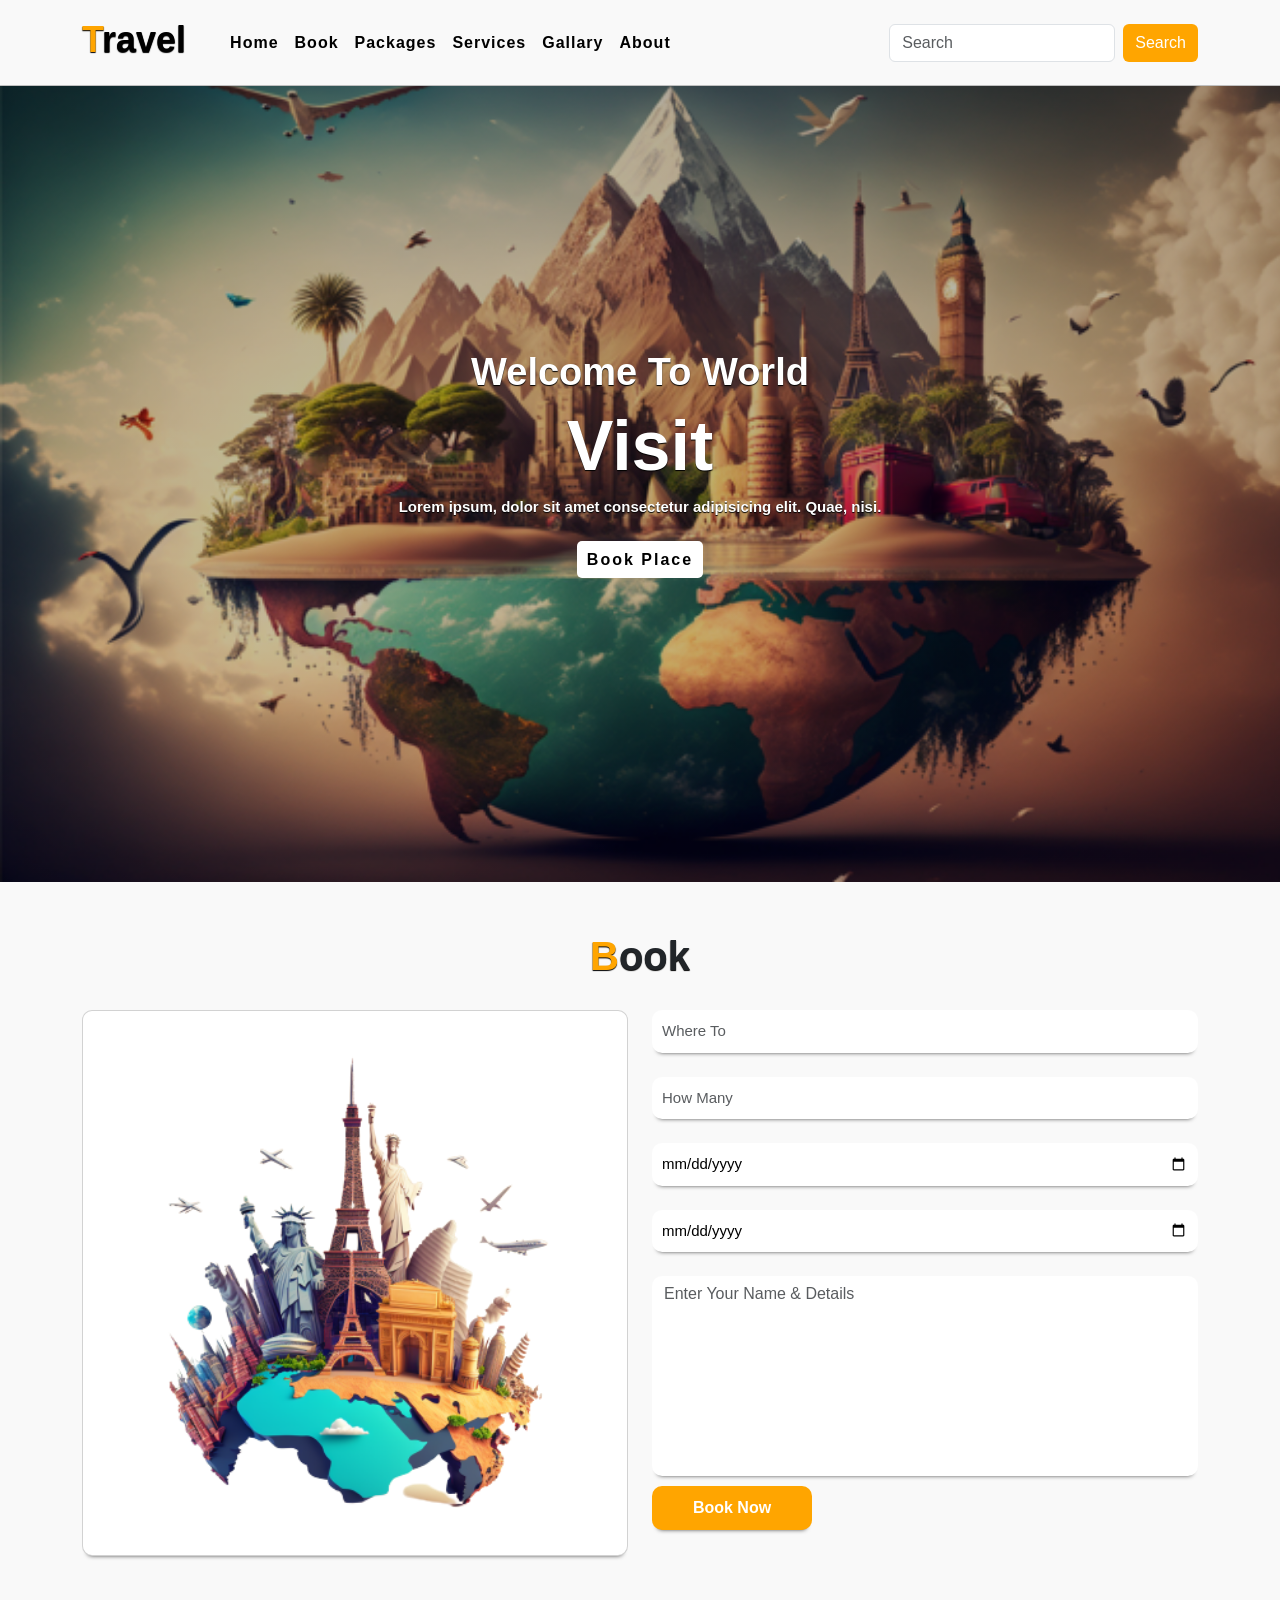
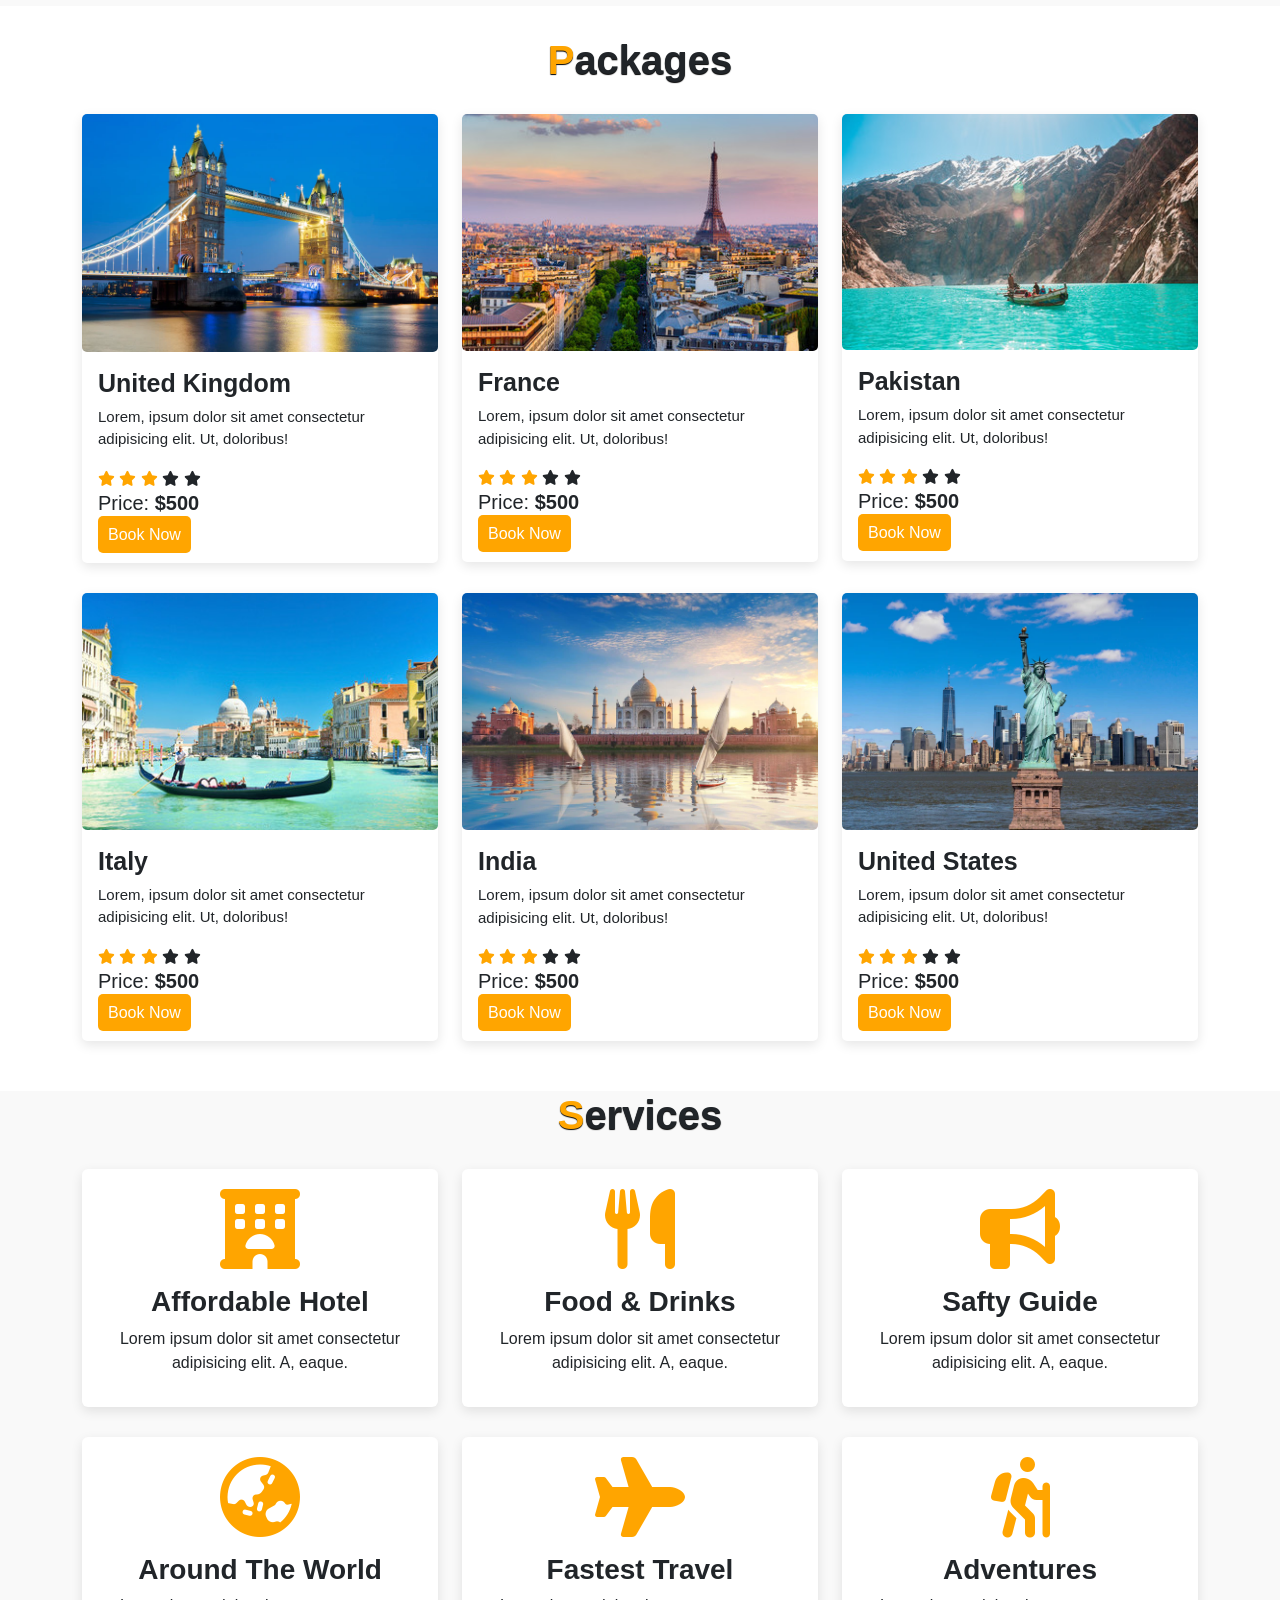
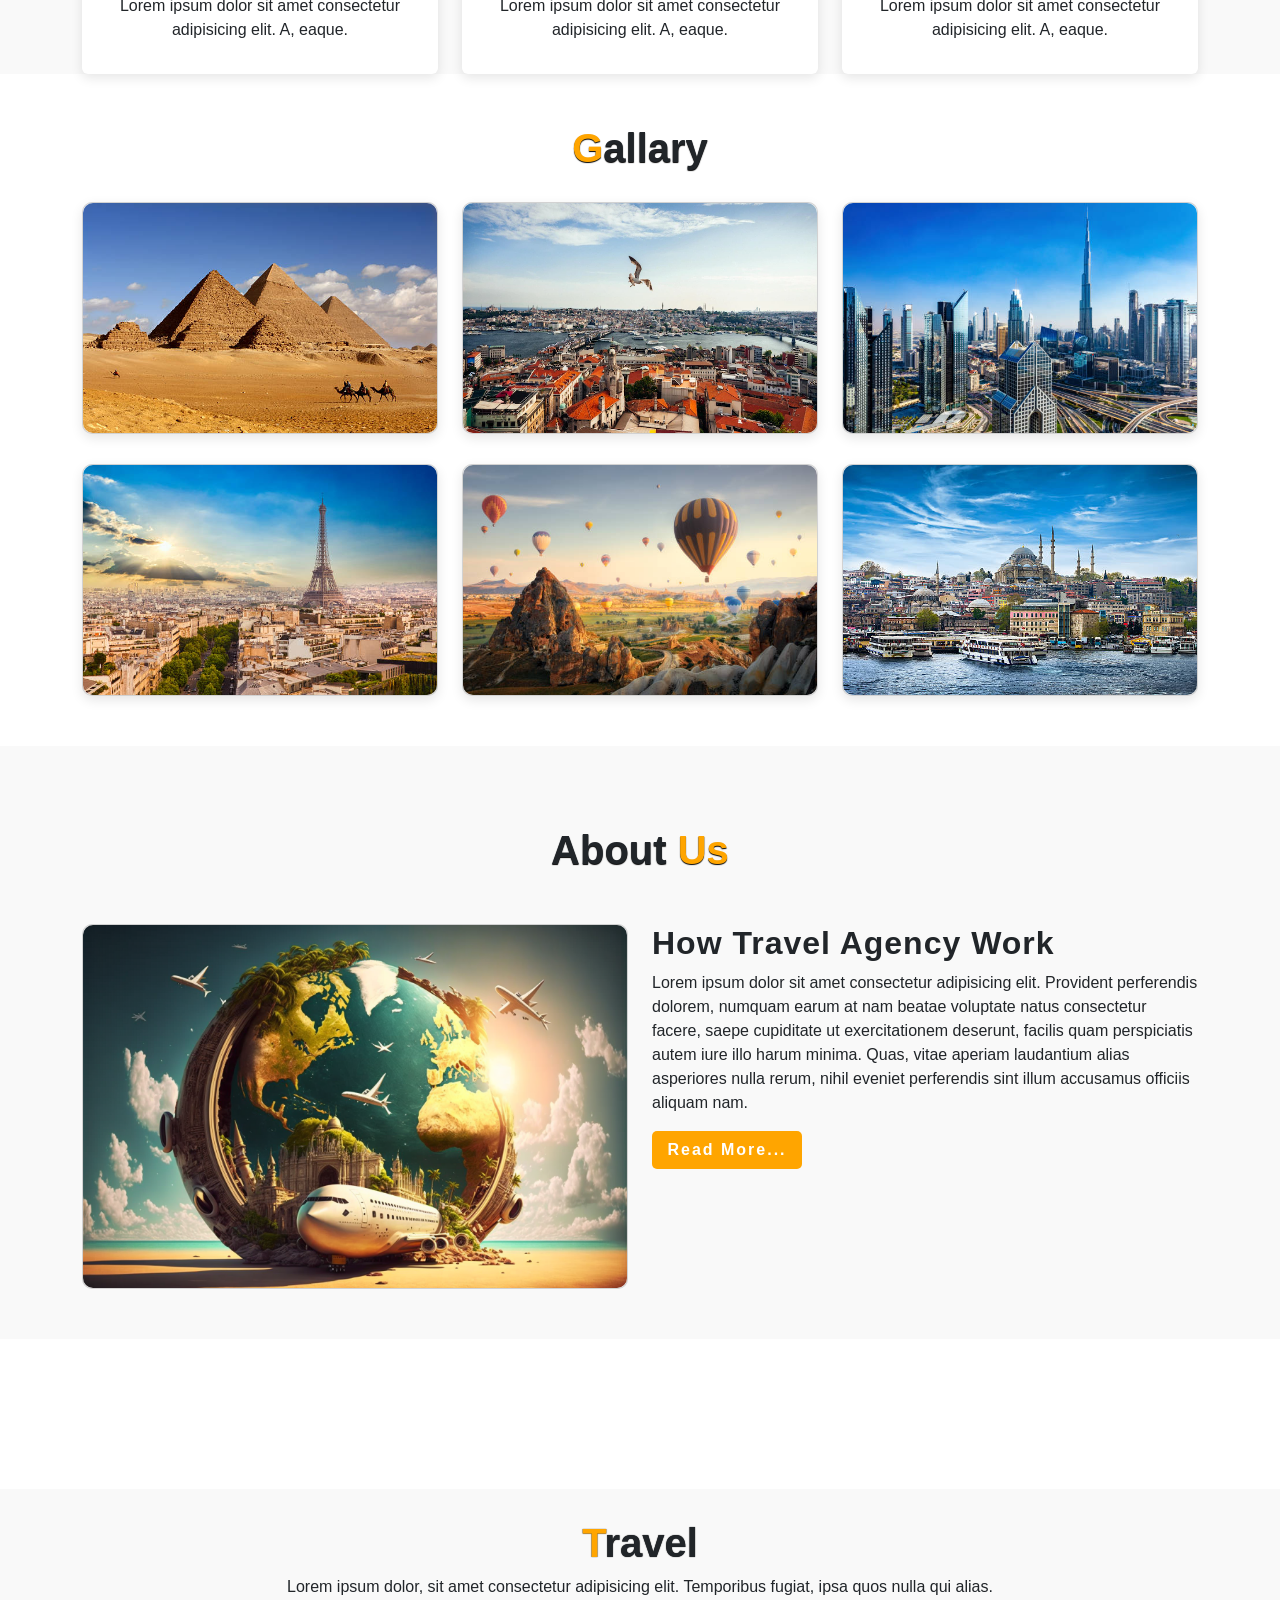
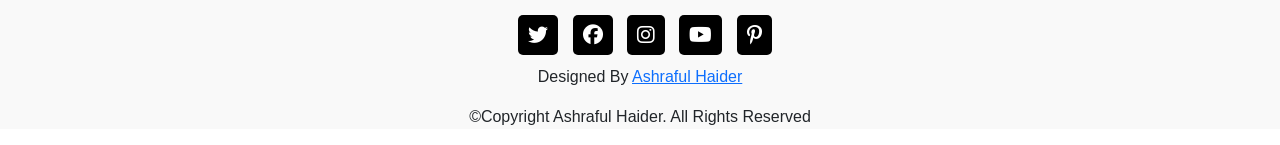
<file: index.html>
<html lang="en">
<head>
    <meta charset="UTF-8">
    <meta http-equiv="X-UA-Compatible" content="IE=edge">
    <meta name="viewport" content="width=device-width, initial-scale=1.0">
    <title>Travel Website</title>

    <link rel="shortcut icon" href="./images/about-img.png" type="image/x-icon">

    <link rel="stylesheet" href="travel.css">

    <!-- Bootstrap Link -->
    <link href="https://cdn.jsdelivr.net/npm/bootstrap@5.0.2/dist/css/bootstrap.min.css" rel="stylesheet" integrity="sha384-EVSTQN3/azprG1Anm3QDgpJLIm9Nao0Yz1ztcQTwFspd3yD65VohhpuuCOmLASjC" crossorigin="anonymous">
    <!-- Bootstrap Link -->


    <!-- Font Awesome Cdn -->
    <link rel="stylesheet" href="https://cdnjs.cloudflare.com/ajax/libs/font-awesome/6.2.1/css/all.min.css">
    <!-- Font Awesome Cdn -->


    <!-- Google Fonts -->
    <link rel="preconnect" href="https://fonts.googleapis.com">
    <link rel="preconnect" href="https://fonts.gstatic.com" crossorigin>
    <link href="https://fonts.googleapis.com/css2?family=Roboto:wght@500&display=swap" rel="stylesheet">
    <!-- Google Fonts -->
</head>
<body>
    





    <!-- Navbar Start -->
    <nav class="navbar navbar-expand-lg" id="navbar">
        <div class="container">
          <a class="navbar-brand" href="index.html" id="logo"><span>T</span>ravel</a>
          <button class="navbar-toggler" type="button" data-bs-toggle="collapse" data-bs-target="#mynavbar">
            <span><i class="fa-solid fa-bars"></i></span>
          </button>
          <div class="collapse navbar-collapse" id="mynavbar">
            <ul class="navbar-nav me-auto">
              <li class="nav-item">
                <a class="nav-link active" href="index.html">Home</a>
              </li>
              <li class="nav-item">
                <a class="nav-link" href="#book">Book</a>
              </li>
              <li class="nav-item">
                <a class="nav-link" href="#packages">Packages</a>
              </li>
              <li class="nav-item">
                <a class="nav-link" href="#services">Services</a>
              </li>
              <li class="nav-item">
                <a class="nav-link" href="#gallary">Gallary</a>
              </li>
              <li class="nav-item">
                <a class="nav-link" href="#about">About</a>
              </li>
             
            </ul>
            <form class="d-flex">
              <input class="form-control me-2" type="text" placeholder="Search">
              <button class="btn btn-primary" type="button">Search</button>
            </form>
          </div>
        </div>
      </nav>
    <!-- Navbar End -->





    <!-- Home Section Start -->
    <div class="home">
        <div class="content">
            <h5>Welcome To World</h5>
            <h1>Visit <span class="changecontent"></span></h1>
            <p>Lorem ipsum, dolor sit amet consectetur adipisicing elit. Quae, nisi.</p>
            <a href="#book">Book Place</a>
        </div>
    </div>
    <!-- Home Section End -->





    <!-- Section Book Start -->
    <section class="book" id="book">
      <div class="container">

        <div class="main-text">
          <h1><span>B</span>ook</h1>
        </div>
        
        <div class="row">

          <div class="col-md-6 py-3 py-md-0">
            <div class="card">
              <img src="./images/book-img.png" alt="">
            </div>
          </div>

          <div class="col-md-6 py-3 py-md-0">
            <form action="#">

              <input type="text" class="form-control" placeholder="Where To" required><br>
              <input type="text" class="form-control" placeholder="How Many" required><br>
              <input type="date" class="form-control" placeholder="Arrivals" required><br>
              <input type="date" class="form-control" placeholder="Leaving" required><br>
              <textarea class="form-control" rows="5" name="text" placeholder="Enter Your Name & Details"></textarea>
              <input type="submit" value="Book Now" class="submit" required>

            </form>
          </div>

        </div>
      </div>
    </section>
    <!-- Section Book End -->








    <!-- Section Packages Start -->
    <section class="packages" id="packages">
      <div class="container">
        
        <div class="main-txt">
          <h1><span>P</span>ackages</h1>
        </div>

        <div class="row" style="margin-top: 30px;">

          <div class="col-md-4 py-3 py-md-0">

            <div class="card">
              <img src="./images/uk.png" alt="">
              <div class="card-body">
                <h3>United Kingdom</h3>
                <p>Lorem, ipsum dolor sit amet consectetur adipisicing elit. Ut, doloribus!</p>
                <div class="star">
                  <i class="fa-solid fa-star checked"></i>
                  <i class="fa-solid fa-star checked"></i>
                  <i class="fa-solid fa-star checked"></i>
                  <i class="fa-solid fa-star "></i>
                  <i class="fa-solid fa-star "></i>
                </div>
                <h6>Price: <strong>$500</strong></h6>
                <a href="#book">Book Now</a>
              </div>
            </div>

          </div>
          <div class="col-md-4 py-3 py-md-0">

            <div class="card">
              <img src="./images/france.png" alt="">
              <div class="card-body">
                <h3>France</h3>
                <p>Lorem, ipsum dolor sit amet consectetur adipisicing elit. Ut, doloribus!</p>
                <div class="star">
                  <i class="fa-solid fa-star checked"></i>
                  <i class="fa-solid fa-star checked"></i>
                  <i class="fa-solid fa-star checked"></i>
                  <i class="fa-solid fa-star "></i>
                  <i class="fa-solid fa-star "></i>
                </div>
                <h6>Price: <strong>$500</strong></h6>
                <a href="#book">Book Now</a>
              </div>
            </div>

          </div>
          <div class="col-md-4 py-3 py-md-0">

            <div class="card">
              <img src="./images/pakistan.png" alt="">
              <div class="card-body">
                <h3>Pakistan</h3>
                <p>Lorem, ipsum dolor sit amet consectetur adipisicing elit. Ut, doloribus!</p>
                <div class="star">
                  <i class="fa-solid fa-star checked"></i>
                  <i class="fa-solid fa-star checked"></i>
                  <i class="fa-solid fa-star checked"></i>
                  <i class="fa-solid fa-star "></i>
                  <i class="fa-solid fa-star "></i>
                </div>
                <h6>Price: <strong>$500</strong></h6>
                <a href="#book">Book Now</a>
              </div>
            </div>

          </div>



        </div>



        <div class="row" style="margin-top: 30px;">

          <div class="col-md-4 py-3 py-md-0">

            <div class="card">
              <img src="./images/italy.png" alt="">
              <div class="card-body">
                <h3>Italy</h3>
                <p>Lorem, ipsum dolor sit amet consectetur adipisicing elit. Ut, doloribus!</p>
                <div class="star">
                  <i class="fa-solid fa-star checked"></i>
                  <i class="fa-solid fa-star checked"></i>
                  <i class="fa-solid fa-star checked"></i>
                  <i class="fa-solid fa-star "></i>
                  <i class="fa-solid fa-star "></i>
                </div>
                <h6>Price: <strong>$500</strong></h6>
                <a href="#book">Book Now</a>
              </div>
            </div>

          </div>
          <div class="col-md-4 py-3 py-md-0">

            <div class="card">
              <img src="./images/india.png" alt="">
              <div class="card-body">
                <h3>India</h3>
                <p>Lorem, ipsum dolor sit amet consectetur adipisicing elit. Ut, doloribus!</p>
                <div class="star">
                  <i class="fa-solid fa-star checked"></i>
                  <i class="fa-solid fa-star checked"></i>
                  <i class="fa-solid fa-star checked"></i>
                  <i class="fa-solid fa-star "></i>
                  <i class="fa-solid fa-star "></i>
                </div>
                <h6>Price: <strong>$500</strong></h6>
                <a href="#book">Book Now</a>
              </div>
            </div>

          </div>
          <div class="col-md-4 py-3 py-md-0">

            <div class="card">
              <img src="./images/us.png" alt="">
              <div class="card-body">
                <h3>United States</h3>
                <p>Lorem, ipsum dolor sit amet consectetur adipisicing elit. Ut, doloribus!</p>
                <div class="star">
                  <i class="fa-solid fa-star checked"></i>
                  <i class="fa-solid fa-star checked"></i>
                  <i class="fa-solid fa-star checked"></i>
                  <i class="fa-solid fa-star "></i>
                  <i class="fa-solid fa-star "></i>
                </div>
                <h6>Price: <strong>$500</strong></h6>
                <a href="#book">Book Now</a>
              </div>
            </div>

          </div>



        </div>


      </div>
    </section>
    <!-- Section Packages End -->







    <!-- Section Services Start -->
    <section class="services" id="services">
      <div class="container">

        <div class="main-txt">
          <h1><span>S</span>ervices</h1>
        </div>

        <div class="row" style="margin-top: 30px;">

          <div class="col-md-4 py-3 py-md-0">

            <div class="card">
              <i class="fas fa-hotel"></i>
              <div class="card-body">
                <h3>Affordable Hotel</h3>
                <p>Lorem ipsum dolor sit amet consectetur adipisicing elit. A, eaque.</p>
              </div>
            </div>

          </div>
          <div class="col-md-4 py-3 py-md-0">

            <div class="card">
              <i class="fas fa-utensils"></i>
              <div class="card-body">
                <h3>Food & Drinks</h3>
                <p>Lorem ipsum dolor sit amet consectetur adipisicing elit. A, eaque.</p>
              </div>
            </div>

          </div>
          <div class="col-md-4 py-3 py-md-0">

            <div class="card">
              <i class="fas fa-bullhorn"></i>
              <div class="card-body">
                <h3>Safty Guide</h3>
                <p>Lorem ipsum dolor sit amet consectetur adipisicing elit. A, eaque.</p>
              </div>
            </div>

          </div>



        </div>


        <div class="row" style="margin-top: 30px;">

          <div class="col-md-4 py-3 py-md-0">

            <div class="card">
              <i class="fas fa-globe-asia"></i>
              <div class="card-body">
                <h3>Around The World</h3>
                <p>Lorem ipsum dolor sit amet consectetur adipisicing elit. A, eaque.</p>
              </div>
            </div>

          </div>
          <div class="col-md-4 py-3 py-md-0">

            <div class="card">
              <i class="fas fa-plane"></i>
              <div class="card-body">
                <h3>Fastest Travel</h3>
                <p>Lorem ipsum dolor sit amet consectetur adipisicing elit. A, eaque.</p>
              </div>
            </div>

          </div>
          <div class="col-md-4 py-3 py-md-0">

            <div class="card">
              <i class="fas fa-hiking"></i>
              <div class="card-body">
                <h3>Adventures</h3>
                <p>Lorem ipsum dolor sit amet consectetur adipisicing elit. A, eaque.</p>
              </div>
            </div>

          </div>



        </div>

      </div>
    </section>
    <!-- Section Services End -->




    <!-- Section Gallary Start -->
    <section class="gallary" id="gallary">
      <div class="container">

        <div class="main-txt">
          <h1><span>G</span>allary</h1>
        </div>

        <div class="row" style="margin-top: 30px;">
          <div class="col-md-4 py-3 py-md-0">
            <div class="card">
              <img src="./images/g1.png" alt="" height="230px">
            </div>
          </div>
          <div class="col-md-4 py-3 py-md-0">
            <div class="card">
              <img src="./images/g2.png" alt="" height="230px">
            </div>
          </div>
          <div class="col-md-4 py-3 py-md-0">
            <div class="card">
              <img src="./images/g3.png" alt="" height="230px">
            </div>
          </div>
        </div>


        <div class="row" style="margin-top: 30px;">
          <div class="col-md-4 py-3 py-md-0">
            <div class="card">
              <img src="./images/g4.png" alt="" height="230px">
            </div>
          </div>
          <div class="col-md-4 py-3 py-md-0">
            <div class="card">
              <img src="./images/g5.png" alt="" height="230px">
            </div>
          </div>
          <div class="col-md-4 py-3 py-md-0">
            <div class="card">
              <img src="./images/g6.png" alt="" height="230px">
            </div>
          </div>
        </div>

      </div>
    </section>
    <!-- Section Gallary End -->







    <!-- About Start -->
    <section class="about" id="about">
      <div class="container">

        <div class="main-txt">
          <h1>About <span>Us</span></h1>
        </div>

        <div class="row" style="margin-top: 50px;">

          <div class="col-md-6 py-3 py-md-0">
            <div class="card">
              <img src="./images/about-img.png" alt="">
            </div>
          </div>

          <div class="col-md-6 py-3 py-md-0">
            <h2>How Travel Agency Work</h2>
            <p>Lorem ipsum dolor sit amet consectetur adipisicing elit. Provident perferendis dolorem, numquam earum at nam beatae voluptate natus consectetur facere, saepe cupiditate ut exercitationem deserunt, facilis quam perspiciatis autem iure illo harum minima. Quas, vitae aperiam laudantium alias asperiores nulla rerum, nihil eveniet perferendis sint illum accusamus officiis aliquam nam.</p>
            <button id="about-btn">Read More...</button>
          </div>

        </div>

      </div>
    </section>
    <!-- About End -->








    <!-- Footer Start -->
    <footer id="footer">
      <h1><span>T</span>ravel</h1>
      <p>Lorem ipsum dolor, sit amet consectetur adipisicing elit. Temporibus fugiat, ipsa quos nulla qui alias.</p>
      <div class="social-links">
        <i class="fa-brands fa-twitter"></i>
        <i class="fa-brands fa-facebook"></i>
        <i class="fa-brands fa-instagram"></i>
        <i class="fa-brands fa-youtube"></i>
        <i class="fa-brands fa-pinterest-p"></i>
      </div>
      <div class="credit">
        <p>Designed By <a href="#">Ashraful Haider</a></p>
      </div>
      <div class="copyright">
        <p>&copy;Copyright Ashraful Haider. All Rights Reserved</p>
      </div>
    </footer>
    <!-- Footer End -->







    


    <script src="https://cdn.jsdelivr.net/npm/bootstrap@5.0.2/dist/js/bootstrap.bundle.min.js" integrity="sha384-MrcW6ZMFYlzcLA8Nl+NtUVF0sA7MsXsP1UyJoMp4YLEuNSfAP+JcXn/tWtIaxVXM" crossorigin="anonymous"></script>

</body>
</html>
</file>
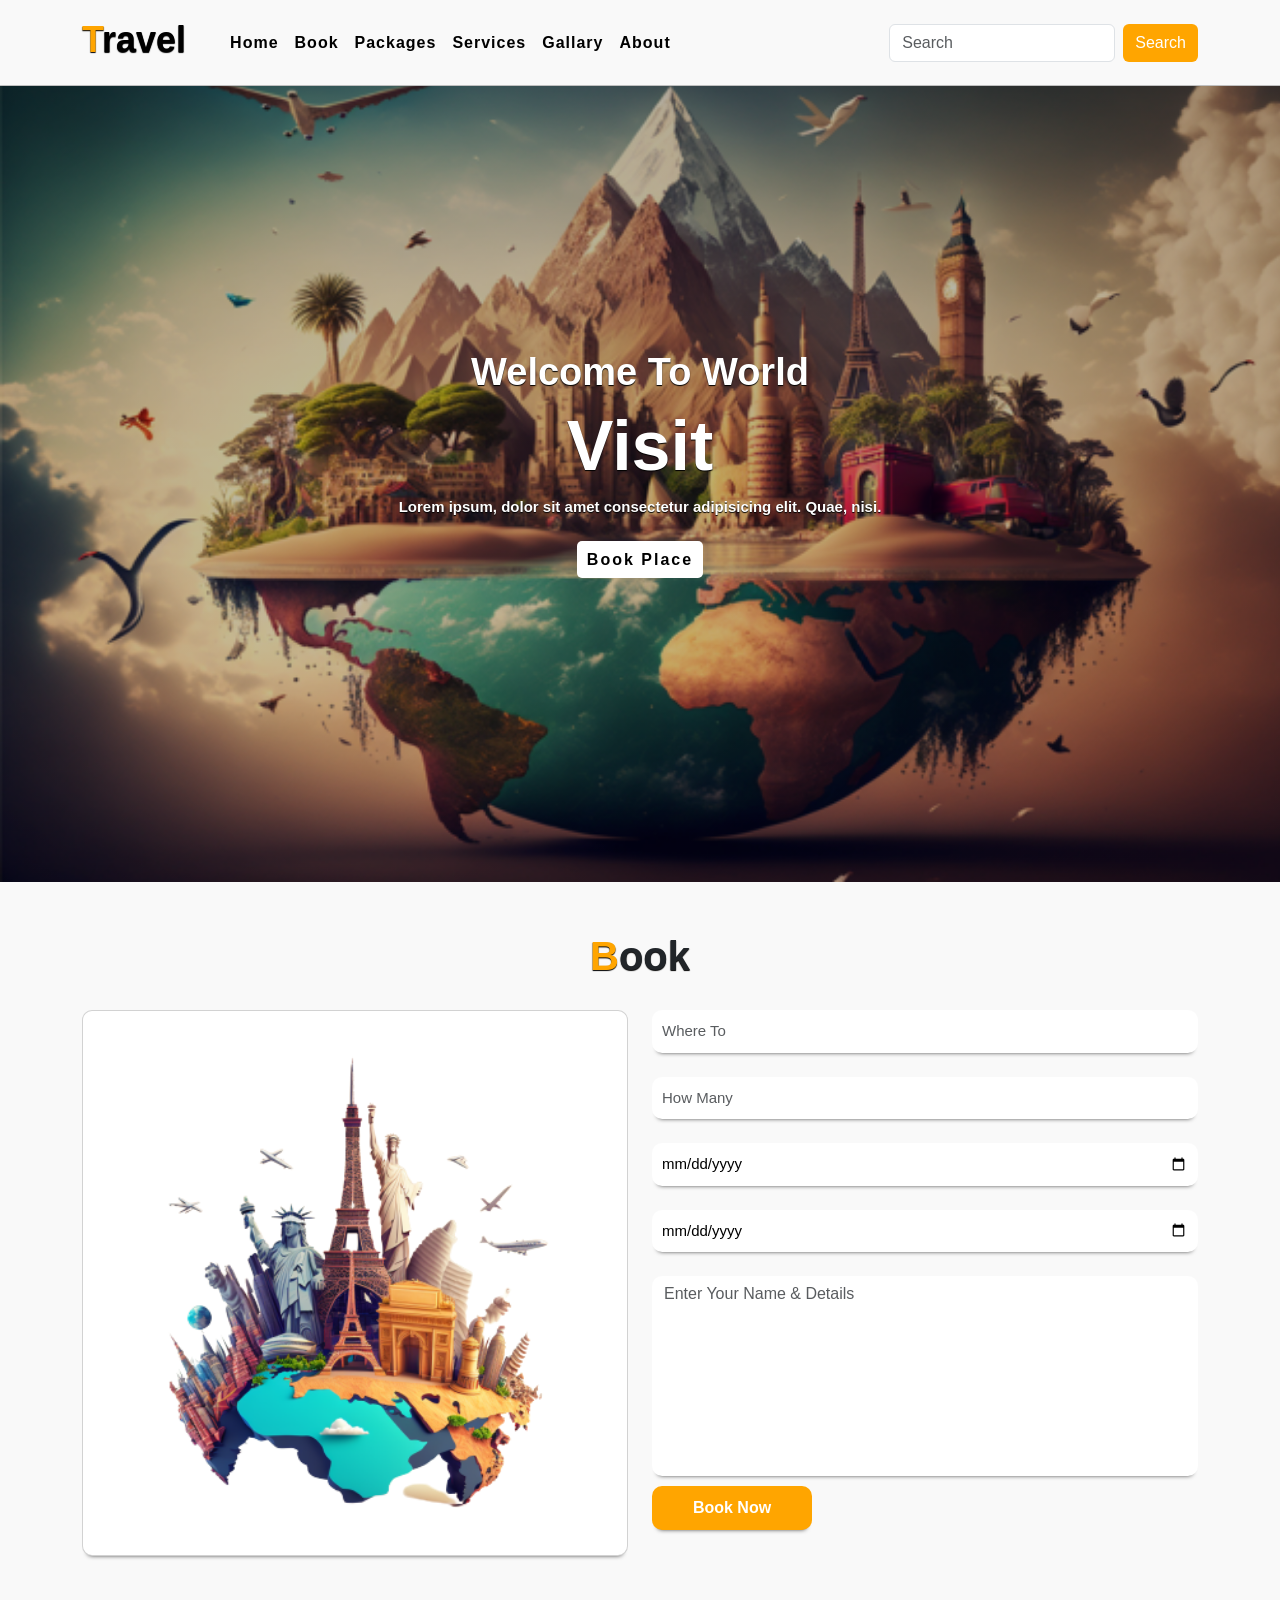
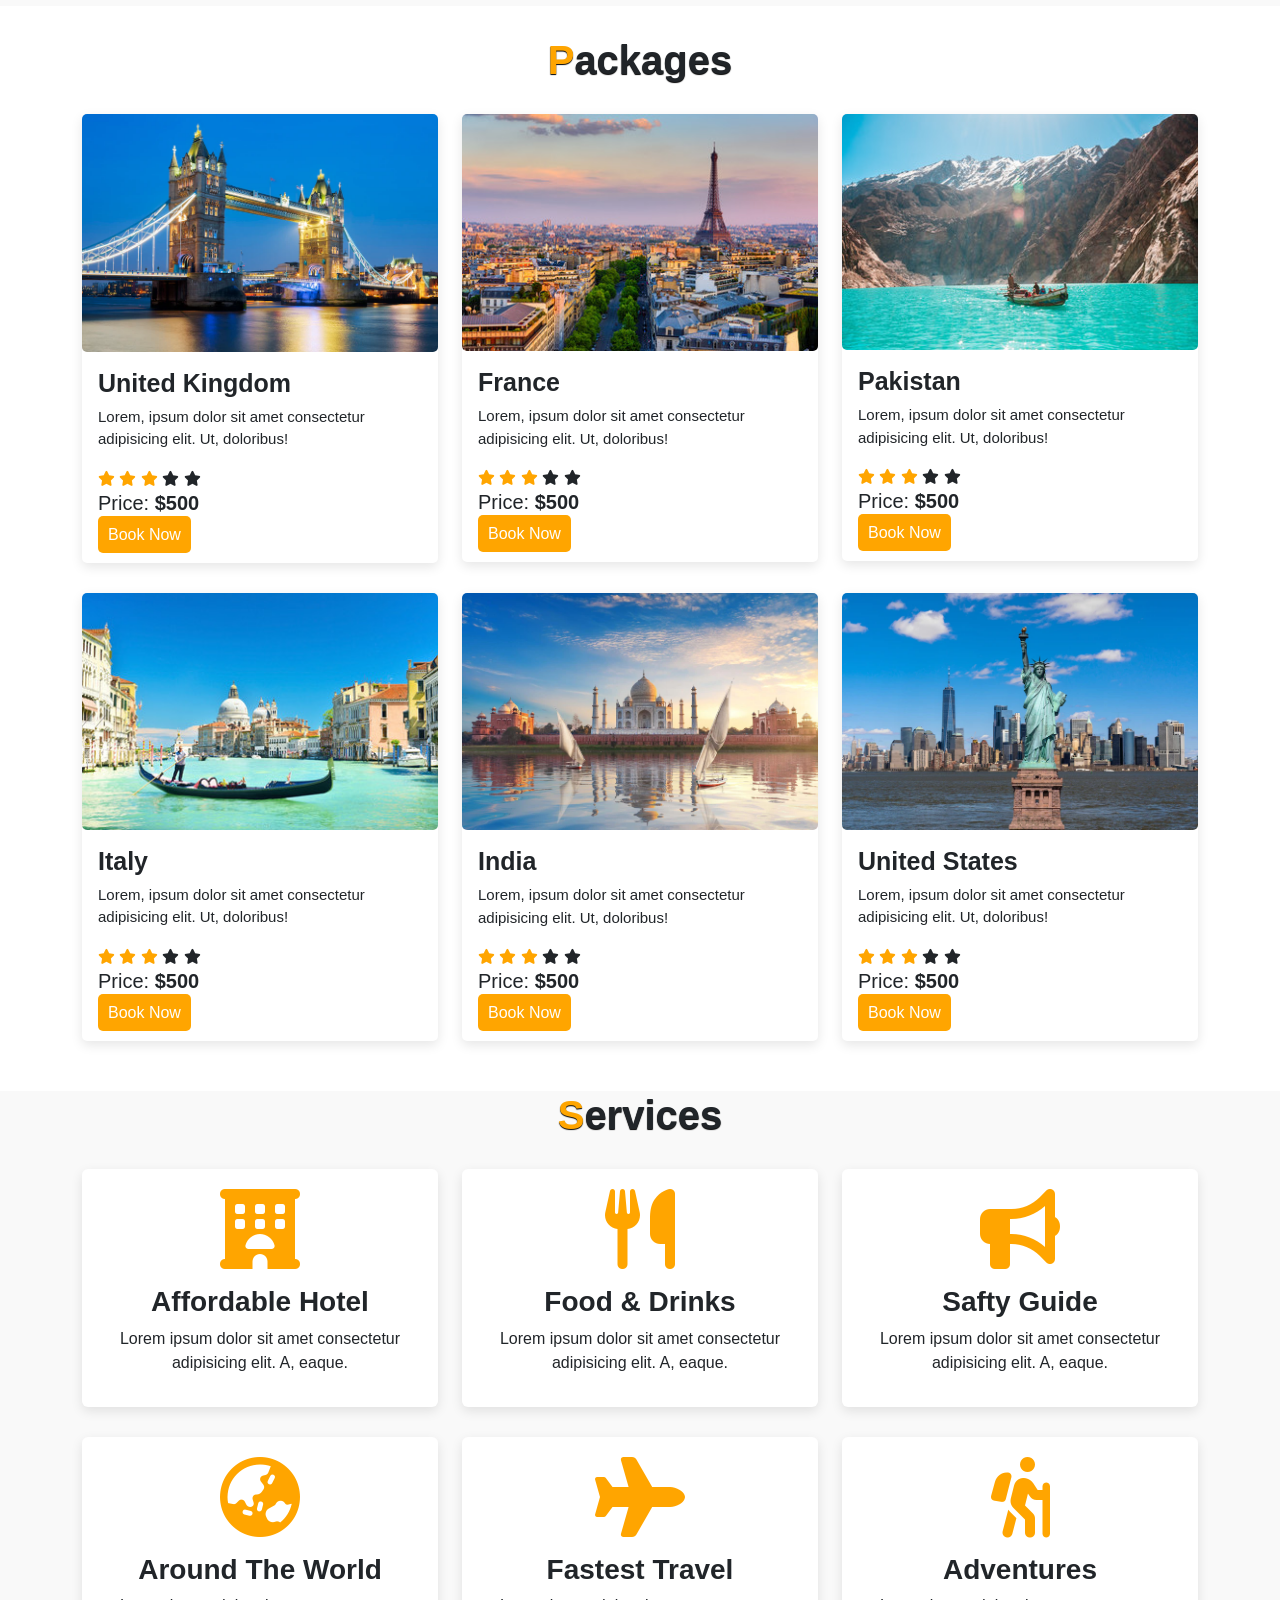
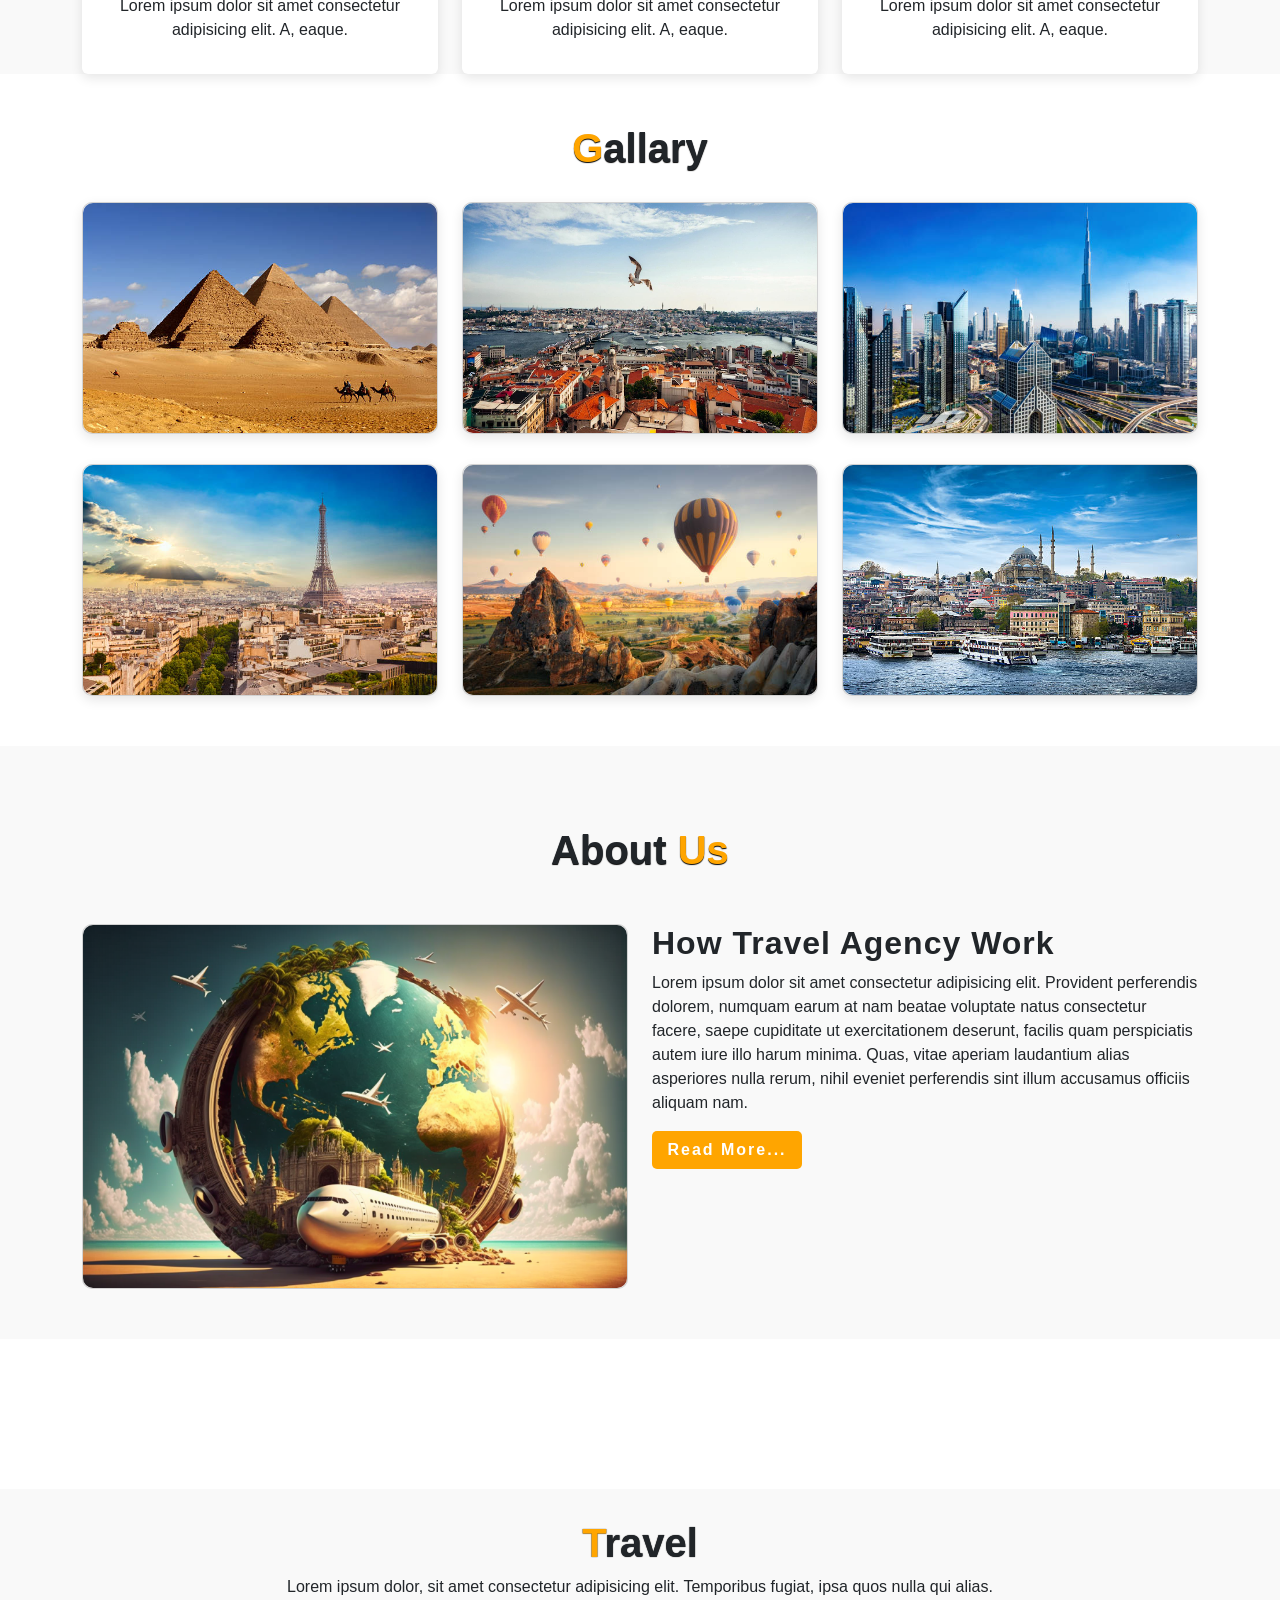
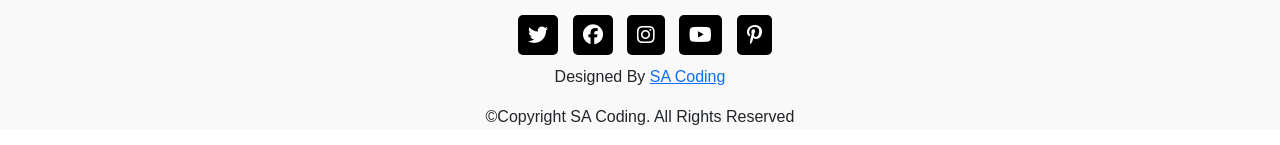
<file: travel.html>
<html lang="en">
<head>
    <meta charset="UTF-8">
    <meta http-equiv="X-UA-Compatible" content="IE=edge">
    <meta name="viewport" content="width=device-width, initial-scale=1.0">
    <title>Travel Website</title>

    <link rel="shortcut icon" href="/images/about-img.png" type="image/x-icon">

    <link rel="stylesheet" href="travel.css">

    <!-- Bootstrap Link -->
    <link href="https://cdn.jsdelivr.net/npm/bootstrap@5.0.2/dist/css/bootstrap.min.css" rel="stylesheet" integrity="sha384-EVSTQN3/azprG1Anm3QDgpJLIm9Nao0Yz1ztcQTwFspd3yD65VohhpuuCOmLASjC" crossorigin="anonymous">
    <!-- Bootstrap Link -->


    <!-- Font Awesome Cdn -->
    <link rel="stylesheet" href="https://cdnjs.cloudflare.com/ajax/libs/font-awesome/6.2.1/css/all.min.css">
    <!-- Font Awesome Cdn -->


    <!-- Google Fonts -->
    <link rel="preconnect" href="https://fonts.googleapis.com">
    <link rel="preconnect" href="https://fonts.gstatic.com" crossorigin>
    <link href="https://fonts.googleapis.com/css2?family=Roboto:wght@500&display=swap" rel="stylesheet">
    <!-- Google Fonts -->
</head>
<body>
    





    <!-- Navbar Start -->
    <nav class="navbar navbar-expand-lg" id="navbar">
        <div class="container">
          <a class="navbar-brand" href="travel.html" id="logo"><span>T</span>ravel</a>
          <button class="navbar-toggler" type="button" data-bs-toggle="collapse" data-bs-target="#mynavbar">
            <span><i class="fa-solid fa-bars"></i></span>
          </button>
          <div class="collapse navbar-collapse" id="mynavbar">
            <ul class="navbar-nav me-auto">
              <li class="nav-item">
                <a class="nav-link active" href="travel.html">Home</a>
              </li>
              <li class="nav-item">
                <a class="nav-link" href="#book">Book</a>
              </li>
              <li class="nav-item">
                <a class="nav-link" href="#packages">Packages</a>
              </li>
              <li class="nav-item">
                <a class="nav-link" href="#services">Services</a>
              </li>
              <li class="nav-item">
                <a class="nav-link" href="#gallary">Gallary</a>
              </li>
              <li class="nav-item">
                <a class="nav-link" href="#about">About</a>
              </li>
             
            </ul>
            <form class="d-flex">
              <input class="form-control me-2" type="text" placeholder="Search">
              <button class="btn btn-primary" type="button">Search</button>
            </form>
          </div>
        </div>
      </nav>
    <!-- Navbar End -->





    <!-- Home Section Start -->
    <div class="home">
        <div class="content">
            <h5>Welcome To World</h5>
            <h1>Visit <span class="changecontent"></span></h1>
            <p>Lorem ipsum, dolor sit amet consectetur adipisicing elit. Quae, nisi.</p>
            <a href="#book">Book Place</a>
        </div>
    </div>
    <!-- Home Section End -->





    <!-- Section Book Start -->
    <section class="book" id="book">
      <div class="container">

        <div class="main-text">
          <h1><span>B</span>ook</h1>
        </div>
        
        <div class="row">

          <div class="col-md-6 py-3 py-md-0">
            <div class="card">
              <img src="./images/book-img.png" alt="">
            </div>
          </div>

          <div class="col-md-6 py-3 py-md-0">
            <form action="#">

              <input type="text" class="form-control" placeholder="Where To" required><br>
              <input type="text" class="form-control" placeholder="How Many" required><br>
              <input type="date" class="form-control" placeholder="Arrivals" required><br>
              <input type="date" class="form-control" placeholder="Leaving" required><br>
              <textarea class="form-control" rows="5" name="text" placeholder="Enter Your Name & Details"></textarea>
              <input type="submit" value="Book Now" class="submit" required>

            </form>
          </div>

        </div>
      </div>
    </section>
    <!-- Section Book End -->








    <!-- Section Packages Start -->
    <section class="packages" id="packages">
      <div class="container">
        
        <div class="main-txt">
          <h1><span>P</span>ackages</h1>
        </div>

        <div class="row" style="margin-top: 30px;">

          <div class="col-md-4 py-3 py-md-0">

            <div class="card">
              <img src="./images/uk.png" alt="">
              <div class="card-body">
                <h3>United Kingdom</h3>
                <p>Lorem, ipsum dolor sit amet consectetur adipisicing elit. Ut, doloribus!</p>
                <div class="star">
                  <i class="fa-solid fa-star checked"></i>
                  <i class="fa-solid fa-star checked"></i>
                  <i class="fa-solid fa-star checked"></i>
                  <i class="fa-solid fa-star "></i>
                  <i class="fa-solid fa-star "></i>
                </div>
                <h6>Price: <strong>$500</strong></h6>
                <a href="#book">Book Now</a>
              </div>
            </div>

          </div>
          <div class="col-md-4 py-3 py-md-0">

            <div class="card">
              <img src="./images/france.png" alt="">
              <div class="card-body">
                <h3>France</h3>
                <p>Lorem, ipsum dolor sit amet consectetur adipisicing elit. Ut, doloribus!</p>
                <div class="star">
                  <i class="fa-solid fa-star checked"></i>
                  <i class="fa-solid fa-star checked"></i>
                  <i class="fa-solid fa-star checked"></i>
                  <i class="fa-solid fa-star "></i>
                  <i class="fa-solid fa-star "></i>
                </div>
                <h6>Price: <strong>$500</strong></h6>
                <a href="#book">Book Now</a>
              </div>
            </div>

          </div>
          <div class="col-md-4 py-3 py-md-0">

            <div class="card">
              <img src="./images/pakistan.png" alt="">
              <div class="card-body">
                <h3>Pakistan</h3>
                <p>Lorem, ipsum dolor sit amet consectetur adipisicing elit. Ut, doloribus!</p>
                <div class="star">
                  <i class="fa-solid fa-star checked"></i>
                  <i class="fa-solid fa-star checked"></i>
                  <i class="fa-solid fa-star checked"></i>
                  <i class="fa-solid fa-star "></i>
                  <i class="fa-solid fa-star "></i>
                </div>
                <h6>Price: <strong>$500</strong></h6>
                <a href="#book">Book Now</a>
              </div>
            </div>

          </div>



        </div>



        <div class="row" style="margin-top: 30px;">

          <div class="col-md-4 py-3 py-md-0">

            <div class="card">
              <img src="./images/italy.png" alt="">
              <div class="card-body">
                <h3>Italy</h3>
                <p>Lorem, ipsum dolor sit amet consectetur adipisicing elit. Ut, doloribus!</p>
                <div class="star">
                  <i class="fa-solid fa-star checked"></i>
                  <i class="fa-solid fa-star checked"></i>
                  <i class="fa-solid fa-star checked"></i>
                  <i class="fa-solid fa-star "></i>
                  <i class="fa-solid fa-star "></i>
                </div>
                <h6>Price: <strong>$500</strong></h6>
                <a href="#book">Book Now</a>
              </div>
            </div>

          </div>
          <div class="col-md-4 py-3 py-md-0">

            <div class="card">
              <img src="./images/india.png" alt="">
              <div class="card-body">
                <h3>India</h3>
                <p>Lorem, ipsum dolor sit amet consectetur adipisicing elit. Ut, doloribus!</p>
                <div class="star">
                  <i class="fa-solid fa-star checked"></i>
                  <i class="fa-solid fa-star checked"></i>
                  <i class="fa-solid fa-star checked"></i>
                  <i class="fa-solid fa-star "></i>
                  <i class="fa-solid fa-star "></i>
                </div>
                <h6>Price: <strong>$500</strong></h6>
                <a href="#book">Book Now</a>
              </div>
            </div>

          </div>
          <div class="col-md-4 py-3 py-md-0">

            <div class="card">
              <img src="./images/us.png" alt="">
              <div class="card-body">
                <h3>United States</h3>
                <p>Lorem, ipsum dolor sit amet consectetur adipisicing elit. Ut, doloribus!</p>
                <div class="star">
                  <i class="fa-solid fa-star checked"></i>
                  <i class="fa-solid fa-star checked"></i>
                  <i class="fa-solid fa-star checked"></i>
                  <i class="fa-solid fa-star "></i>
                  <i class="fa-solid fa-star "></i>
                </div>
                <h6>Price: <strong>$500</strong></h6>
                <a href="#book">Book Now</a>
              </div>
            </div>

          </div>



        </div>


      </div>
    </section>
    <!-- Section Packages End -->







    <!-- Section Services Start -->
    <section class="services" id="services">
      <div class="container">

        <div class="main-txt">
          <h1><span>S</span>ervices</h1>
        </div>

        <div class="row" style="margin-top: 30px;">

          <div class="col-md-4 py-3 py-md-0">

            <div class="card">
              <i class="fas fa-hotel"></i>
              <div class="card-body">
                <h3>Affordable Hotel</h3>
                <p>Lorem ipsum dolor sit amet consectetur adipisicing elit. A, eaque.</p>
              </div>
            </div>

          </div>
          <div class="col-md-4 py-3 py-md-0">

            <div class="card">
              <i class="fas fa-utensils"></i>
              <div class="card-body">
                <h3>Food & Drinks</h3>
                <p>Lorem ipsum dolor sit amet consectetur adipisicing elit. A, eaque.</p>
              </div>
            </div>

          </div>
          <div class="col-md-4 py-3 py-md-0">

            <div class="card">
              <i class="fas fa-bullhorn"></i>
              <div class="card-body">
                <h3>Safty Guide</h3>
                <p>Lorem ipsum dolor sit amet consectetur adipisicing elit. A, eaque.</p>
              </div>
            </div>

          </div>



        </div>


        <div class="row" style="margin-top: 30px;">

          <div class="col-md-4 py-3 py-md-0">

            <div class="card">
              <i class="fas fa-globe-asia"></i>
              <div class="card-body">
                <h3>Around The World</h3>
                <p>Lorem ipsum dolor sit amet consectetur adipisicing elit. A, eaque.</p>
              </div>
            </div>

          </div>
          <div class="col-md-4 py-3 py-md-0">

            <div class="card">
              <i class="fas fa-plane"></i>
              <div class="card-body">
                <h3>Fastest Travel</h3>
                <p>Lorem ipsum dolor sit amet consectetur adipisicing elit. A, eaque.</p>
              </div>
            </div>

          </div>
          <div class="col-md-4 py-3 py-md-0">

            <div class="card">
              <i class="fas fa-hiking"></i>
              <div class="card-body">
                <h3>Adventures</h3>
                <p>Lorem ipsum dolor sit amet consectetur adipisicing elit. A, eaque.</p>
              </div>
            </div>

          </div>



        </div>

      </div>
    </section>
    <!-- Section Services End -->




    <!-- Section Gallary Start -->
    <section class="gallary" id="gallary">
      <div class="container">

        <div class="main-txt">
          <h1><span>G</span>allary</h1>
        </div>

        <div class="row" style="margin-top: 30px;">
          <div class="col-md-4 py-3 py-md-0">
            <div class="card">
              <img src="./images/g1.png" alt="" height="230px">
            </div>
          </div>
          <div class="col-md-4 py-3 py-md-0">
            <div class="card">
              <img src="./images/g2.png" alt="" height="230px">
            </div>
          </div>
          <div class="col-md-4 py-3 py-md-0">
            <div class="card">
              <img src="./images/g3.png" alt="" height="230px">
            </div>
          </div>
        </div>


        <div class="row" style="margin-top: 30px;">
          <div class="col-md-4 py-3 py-md-0">
            <div class="card">
              <img src="./images/g4.png" alt="" height="230px">
            </div>
          </div>
          <div class="col-md-4 py-3 py-md-0">
            <div class="card">
              <img src="./images/g5.png" alt="" height="230px">
            </div>
          </div>
          <div class="col-md-4 py-3 py-md-0">
            <div class="card">
              <img src="./images/g6.png" alt="" height="230px">
            </div>
          </div>
        </div>

      </div>
    </section>
    <!-- Section Gallary End -->







    <!-- About Start -->
    <section class="about" id="about">
      <div class="container">

        <div class="main-txt">
          <h1>About <span>Us</span></h1>
        </div>

        <div class="row" style="margin-top: 50px;">

          <div class="col-md-6 py-3 py-md-0">
            <div class="card">
              <img src="./images/about-img.png" alt="">
            </div>
          </div>

          <div class="col-md-6 py-3 py-md-0">
            <h2>How Travel Agency Work</h2>
            <p>Lorem ipsum dolor sit amet consectetur adipisicing elit. Provident perferendis dolorem, numquam earum at nam beatae voluptate natus consectetur facere, saepe cupiditate ut exercitationem deserunt, facilis quam perspiciatis autem iure illo harum minima. Quas, vitae aperiam laudantium alias asperiores nulla rerum, nihil eveniet perferendis sint illum accusamus officiis aliquam nam.</p>
            <button id="about-btn">Read More...</button>
          </div>

        </div>

      </div>
    </section>
    <!-- About End -->








    <!-- Footer Start -->
    <footer id="footer">
      <h1><span>T</span>ravel</h1>
      <p>Lorem ipsum dolor, sit amet consectetur adipisicing elit. Temporibus fugiat, ipsa quos nulla qui alias.</p>
      <div class="social-links">
        <i class="fa-brands fa-twitter"></i>
        <i class="fa-brands fa-facebook"></i>
        <i class="fa-brands fa-instagram"></i>
        <i class="fa-brands fa-youtube"></i>
        <i class="fa-brands fa-pinterest-p"></i>
      </div>
      <div class="credit">
        <p>Designed By <a href="#">SA Coding</a></p>
      </div>
      <div class="copyright">
        <p>&copy;Copyright SA Coding. All Rights Reserved</p>
      </div>
    </footer>
    <!-- Footer End -->







    


    <script src="https://cdn.jsdelivr.net/npm/bootstrap@5.0.2/dist/js/bootstrap.bundle.min.js" integrity="sha384-MrcW6ZMFYlzcLA8Nl+NtUVF0sA7MsXsP1UyJoMp4YLEuNSfAP+JcXn/tWtIaxVXM" crossorigin="anonymous"></script>

</body>
</html>
</file>
<file: travel.css>
*{
    margin: 0;
    padding: 0;
    box-sizing: border-box;
    text-decoration: none;
    list-style: none;
    scroll-behavior: smooth;
    font-family: 'Lato', sans-serif;
}

/* Navbar Start */
#navbar{
    background: #f9f9f9;
    position: fixed;
    width: 100%;
    z-index: 1;
    border-bottom: 1px solid rgb(192, 192, 192);
}
#logo{
    font-size: 36px;
    font-weight: 550;
    color: black;
    text-shadow: 0px 1px 1px black;
    margin-bottom: 5px;
}
#logo span{
    color: #ffa500;
}
.navbar-toggler span{
    color: #ffa500;
}
.navbar-nav{
    margin-left: 20px;
}
.nav-item .nav-link{
    font-size: 16px;
    font-weight: 550;
    color: black;
    letter-spacing: 1px;
    border-radius: 3px;
    transition: 0.5s ease;
}
.nav-item .nav-link:hover{
    background: #ffa500;
    color: white;
}
#navbar form button{
    background: orange;
    color: white;
    border: none;
}
/* Navbar End */

/* Home Section Start */
.home{
    width: 100%;
    height: 98vh;
    background-image: linear-gradient(rgba(0,0,0,0.3),rgba(0,0,0,0.2)), url(./images/background\ img.png);
    background-repeat: no-repeat;
    background-size: cover;
}
.home .content{
    text-align: center;
    padding-top: 350px;
}
.home .content h5{
    color: white;
    font-size: 38px;
    font-weight: 550;
    text-shadow: 0px 1px 1px black;
}
.home .content h1{
    color: white;
    font-size: 70px;
    font-weight: 550;
    text-shadow: 0px 1px 1px black;
    margin-top: 5px;
}
.changecontent::after{
    content: ' ';
    color: #ffa500;
    text-shadow: 0px 1px 1px black;
    animation: changetext 10s infinite linear;
}
@keyframes changetext{
    0%{content: "France";}
    10%{content: "Spain";}
    20%{content: "United States";}
    30%{content: "China";}
    40%{content: "India";}
    50%{content: "Pakistan";}
    60%{content: "Italy";}
    70%{content: "Turkey";}
    80%{content: "Mexico";}
    90%{content: "Germany";}
    100%{content: "United kingdom";}
} 
.home .content p{
    color: white;
    font-size: 15px;
    font-weight: 600;
    text-shadow: 0px 1px 1px black;
    margin-bottom: 30px;
    margin-top: 5px;
}
.home .content a{
    padding: 10px;
    background: white;
    color: black;
    letter-spacing: 2px;
    font-weight: 550;
    border-radius: 5px;
    text-decoration: none;
    transition: 0.5s;
}
.home .content a:hover{
    background: #ffa500;
    color: white;
}
@media (max-width:850px){
    .home{
        background-position: 50%;
    }
}
@media (max-width:450px){
    .home .content h5{
        font-size: 25px;
    }
    .home .content h1{
        font-size: 38px;
    }
    .home .content p{
        font-size: 13px;
        padding: 0 30px;
    }
}
/* Home Section End */

/* Section Book Start */
.book{
    background: #f9f9f9;
    padding: 50px;
}
.main-text h1{
    text-align: center;
    text-shadow: 0px 1px 1px black;
    font-weight: 600;
}
.main-text h1 span{
    color: #ffa500;
}
.book .card{
    border-radius: 10px;
    box-shadow: 0px 5px 5px -6px black;
}
.book .row{
    margin-top: 30px;
}
.book form input{
    padding: 10px;
    color: black;
    border: none;
    outline: none;
    font-size: 15px;
    border-radius: 10px;
    box-shadow: 0px 5px 5px -6px black;
}
.book form textarea{
    border: none;
    border-radius: 10px;
    resize: none;
    box-shadow: 0px 5px 5px -6px black;
    height: 200px;
}
.book .submit{
    width: 160px;
    font-size: 16px;
    font-weight: 550;
    background: #ffa500;
    color: white;
    margin-top: 10px;
    transition: 0.5s;
}
.book .submit:hover{
    width: 170px;
}
@media (max-width:765px){
    .book{
        padding: 0;
    }
    .main-text h1{
        padding: 20px;
    }
}
/* Section Book End */





/* Section Packages Start */
.main-txt h1{
    text-align: center;
    margin-top: 30px;
    font-weight: 600;
    text-shadow: 0px 1px 1px black;
}
.main-txt h1 span{
    color: #ffa500;
}
.packages .card{
    border-radius: 5px;
    border: none;
    box-shadow: rgba(0,0,0,0.1) 0px 4px 12px;
}
.packages .card img{
    border-radius: 5px;
}
.packages .card .card-body{
    background: transparent;
}
.packages .card .card-body h3{
    font-size: 25px;
    font-weight: 600;
}
.packages .card .card-body p{
    font-size: 15px;
}
.checked{
    color: #ffa500;
}
.star i{
    font-size: 15px;
}
.packages .card .card-body h6{
    font-size: 20px;
}
.packages .card .card-body a{
    padding: 10px;
    text-decoration: none;
    background: #ffa500;
    color: white;
    border-radius: 5px;
}
/* Section Packages End */




/* Section Services Start */
.services{
    background: #f9f9f9;
    margin-top: 50px;
}
.services .card{
    box-shadow: rgba(0,0,0,0.1) 0px 4px 12px;
    border: none;
    cursor: pointer;
}
.services .card i{
    font-size: 80px;
    text-align: center;
    color: #ffa500;
    margin-top: 20px;
}
.services .card .card-body h3{
    font-weight: 600;
}
.services .card .card-body{
    text-align: center;
}
/* Section Services End */





/* Section Gallary Start */
.gallary{
    margin-top: 50px;
}
.gallary .card{
    border-radius: 10px;
    box-shadow: rgba(0,0,0,0.1) 0px 4px 12px;
    cursor: pointer;
}
.gallary .card img{
    border-radius: 10px;
    transition: 0.5s;
}
.gallary .card img:hover{
    transform: scale(1.1);
}
/* Section Gallary End */




/* About Start */
.about{
    padding: 50px;
    margin-top: 50px;
    background: #f9f9f9;
}
.about .card{
    border-radius: 10px;
}
.about .card img{
    border-radius: 10px;
}
.about h2{
    font-weight: 600;
    letter-spacing: 1px;
}
.about p{
    font-weight: 500;
}
#about-btn{
    width: 150px;
    height: 38px;
    border: none;
    border-radius: 5px;
    background: #ffa500;
    color: white;
    letter-spacing: 2px;
    font-weight: 550;
    transition: 0.5s ease;
    cursor: pointer;
}
#about-btn:hover{
    width: 170px;
}
@media (max-width:765px){
    .about{
        padding: 0;
    }
}
/* About End */




/* Footer Start */
#footer{
    width: 100%;
    margin-top: 150px;
    text-align: center;
    background: #f9f9f9;
}
#footer h1{
    font-weight: 600;
    padding-top: 30px;
    text-shadow: 0px 0px 1px black;
}
#footer h1 span{
    color: #ffa500;
}
.social-links i{
    padding: 10px;
    border-radius: 5px;
    font-size: 20px;
    background: black;
    color: white;
    margin-left: 10px;
    margin-bottom: 10px;
    transition: 0.5s ease;
    cursor: pointer;
}
.social-links i:hover{
    background: #ffa500;
}
/* Footer End */
</file>
